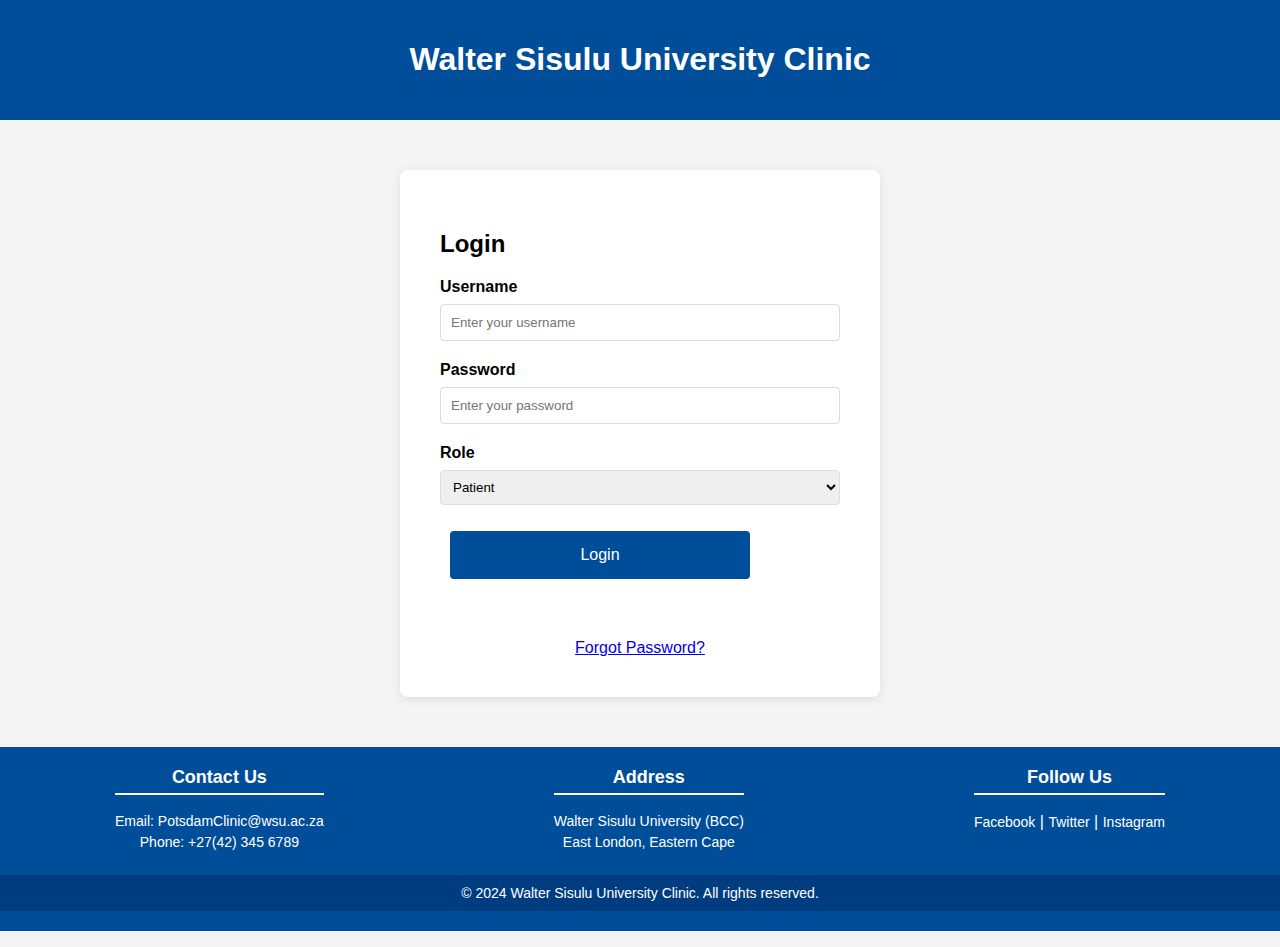
<file: index.html>
<!DOCTYPE html>
<html lang="en">
<head>
    <meta charset="UTF-8">
    <meta name="viewport" content="width=device-width, initial-scale=1.0">
    <title>WSU Clinic Online System - Home</title>
    <link rel="stylesheet" href="index.css">
</head>
<body>
    <!-- Header -->
    <header>
        <div class="header">
            <h1>Walter Sisulu University Clinic</h1>
        </div>
    </header>

    <!-- Login Section -->
    <div class="login-container">
        <h2>Login</h2>
        <form id="login-form">
            <label for="username">Username</label>
            <input type="text" id="username" name="username" placeholder="Enter your username" required>

            <label for="password">Password</label>
            <input type="password" id="password" name="password" placeholder="Enter your password" required>

            <label for="role">Role</label>
            <select id="role" name="role" required>
                <option value="patient">Patient</option>
                <option value="doctor">Doctor</option>
            </select>

            <input type="submit" value="Login">
        </form>
        


<head>
        <meta charset="UTF-8">
        <meta name="viewport" content="width=device-width, initial-scale=1.0">
        <title>Forgot Password</title>
</head>
        <meta charset="UTF-8">
        <meta name="viewport" content="width=device-width, initial-scale=1.0">
        <title>Forgot Password</title>
            <div class="center">
                <div id="login-message"></div> <!-- Div for displaying the email input form -->
                <a href="#" onclick="forgotPassword()">Forgot Password?</a>
            </div>
        
            <script>
                function forgotPassword() {
                    // Update the div with an input field for email and a submit button
                    document.getElementById('login-message').innerHTML = `
                        <p>Please enter your email address to reset your password:</p>
                        <input type="email" id="email" placeholder="Enter your email address" required>
                        <input type="submit" value="Submit" onclick="submitEmail()">
                    `;
                }
        
                function submitEmail() {
                    const email = document.getElementById('email').value;
                    if (email) {
                        // Here you can add AJAX or further logic to process the email
                        document.getElementById('login-message').innerHTML = `
                            <p>A password reset link has been sent to ${email}. Please check your inbox.</p>
                        `;
                    } else {
                        // Display an error if the email field is empty
                        document.getElementById('login-message').innerHTML += `
                            <p style="color:red;">Please enter a valid email address.</p>
                        `;
                    }
                }
            </script>
        </body>







            
    </div>
    
        
    <!-- Footer -->
    <footer>
        <div class="footer-content">
            <div class="footer-section">
                <h3>Contact Us</h3>
                <p>Email: <a href="mailto:PotsdamClinic@wsu.ac.za">PotsdamClinic@wsu.ac.za</a></p>
                <p>Phone: +27(42) 345 6789</p>
            </div>
            <div class="footer-section">
                <h3>Address</h3>
                <p>Walter Sisulu University (BCC)</p>
                <p>East London, Eastern Cape</p>
            </div>
            <div class="footer-section">
                <h3>Follow Us</h3>
                <a href="https://www.facebook.com/OfficialWSU?mibextid=LQQJ4d" target="_blank">Facebook</a> |
                <a href="https://twitter.com/wsu" target="_blank">Twitter</a> |
                <a href="https://www.instagram.com/officialwsu?igsh=eHE0ajUzcGttYnli" target="_blank">Instagram</a>
            </div>
        </div>
        <div class="footer-bottom">
            <p>&copy; 2024 Walter Sisulu University Clinic. All rights reserved.</p>
        </div>
    </footer>

    <head>
        <style>
            body {
              background-image: url('https://images.squarespace-cdn.com/content/v1/59ad30139f7456bae9782d44/1515617360694-Y1AY7BI2E2FYPR1Z2YUD/shutterstock_515731801.jpg');
              background-repeat: no-repeat;
              background-attachment: fixed;  
              background-size: cover;
            }
        </style>
    </head>




    <head>
        <meta charset="UTF-8">
        <meta name="viewport" content="width=device-width, initial-scale=1.0">
        <title>Login Page</title>
    </head>
    <body>
      
    
        <p id="login-message"></p>
    
        <script>
            document.getElementById('login-form').addEventListener('submit', function(event) {
                event.preventDefault(); // Prevent default form submission
    
                // Get form values
                const username = document.getElementById('username').value;
                const password = document.getElementById('password').value;
                const role = document.getElementById('role').value;
                const loginMessage = document.getElementById('login-message');
    
                // Accept any credentials
                loginMessage.textContent = `Login successful! Redirecting to the ${role} dashboard...`;
                loginMessage.style.color = 'green'; // Change text color to green
    
                // Redirect to appropriate dashboard after a short delay
                setTimeout(() => {
                    if (role === 'patient') {
                        window.location.href = 'patients.html'; // Redirect to patient dashboard
                    } else {
                        window.location.href = 'staff.html'; // Redirect to doctor dashboard
                    }
                }, 2000);
            });
        </script>
    </body>
    </html>
</file>
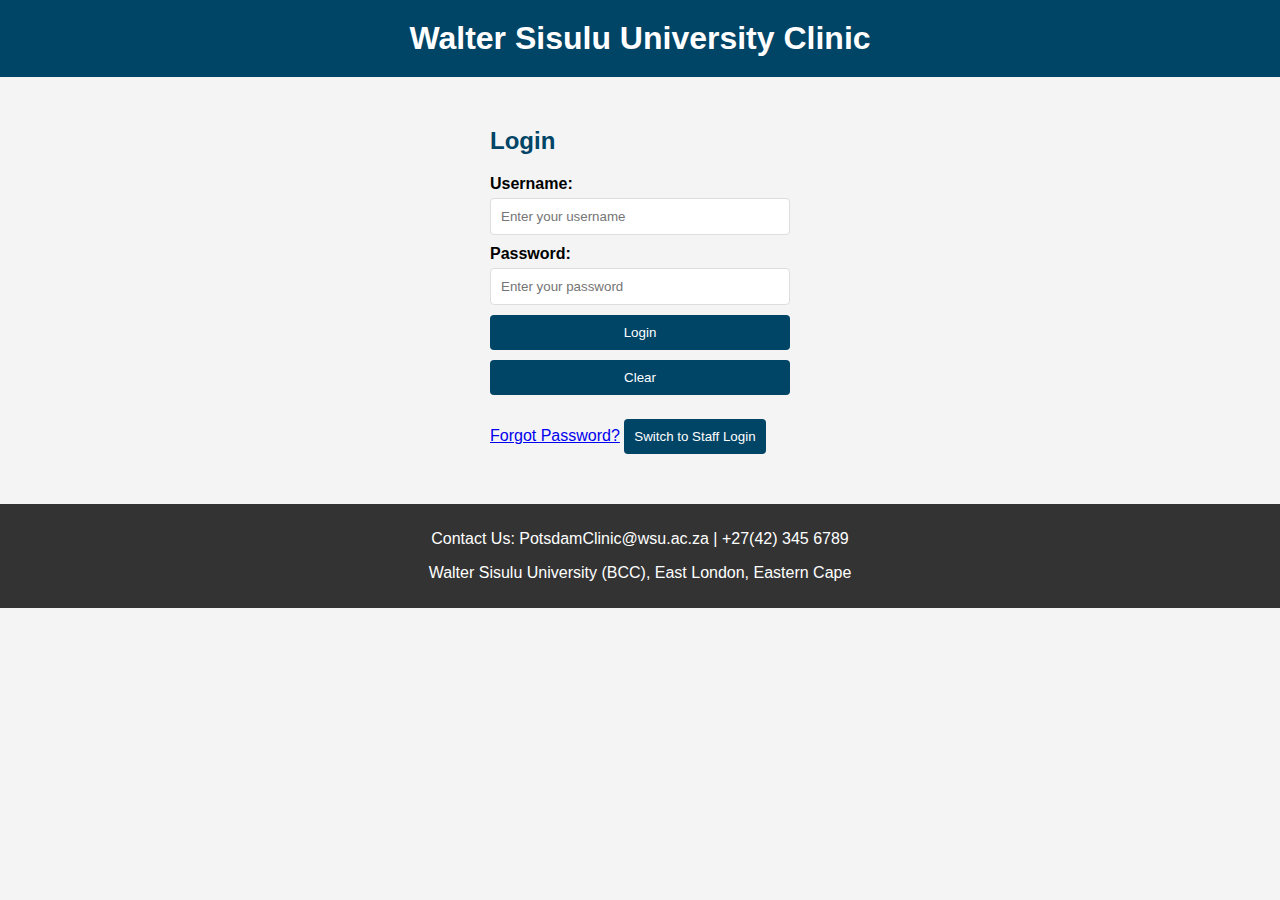
<file: HCI Website.html>
<!DOCTYPE html>
<html lang="en">
<head>
    <meta charset="UTF-8">
    <meta name="viewport" content="width=device-width, initial-scale=1.0">
    <title>WSU Clinic Online System</title>
    <link rel="stylesheet" href="https://cdnjs.cloudflare.com/ajax/libs/font-awesome/5.15.3/css/all.min.css">
    <style>
        /* Global Styles */
        body {
            font-family: Arial, sans-serif;
            background-color: #f4f4f4;
            margin: 0;
            padding: 0;
        }
        header {
            background-color: #004466;
            color: #fff;
            padding: 20px;
            text-align: center;
        }
        header h1 {
            margin: 0;
        }
        .container {
            max-width: 1100px;
            margin: auto;
            padding: 20px;
        }
        .content, .dashboard-item {
            background: #fff;
            padding: 20px;
            border-radius: 8px;
            box-shadow: 0 0 10px rgba(0, 0, 0, 0.1);
            margin: 20px 0;
        }
        h2, h3 {
            color: #004466;
        }
        form {
            display: flex;
            flex-direction: column;
        }
        label {
            margin-bottom: 5px;
            font-weight: bold;
        }
        input, select, textarea {
            margin-bottom: 10px;
            padding: 10px;
            border: 1px solid #ddd;
            border-radius: 4px;
        }
        input[type="submit"], button {
            background: #004466;
            color: #fff;
            border: none;
            cursor: pointer;
            padding: 10px;
            border-radius: 4px;
        }
        input[type="submit"]:hover, button:hover {
            background: #006699;
        }
        .login-container, .notification {
            width: 300px;
            margin: 50px auto;
        }
        .dashboard-container {
            display: flex;
            justify-content: space-around;
            margin: 20px 0;
        }
        .chat-box {
            max-height: 300px;
            overflow-y: auto;
            border: 1px solid #ddd;
            border-radius: 4px;
            padding: 10px;
            margin-bottom: 10px;
        }
        footer {
            background: #333;
            color: #fff;
            padding: 10px;
            text-align: center;
        }
        .notification {
            position: fixed;
            top: 20px;
            right: 20px;
            background-color: #ff9800;
            color: white;
            padding: 10px;
            border-radius: 5px;
            display: none;
            box-shadow: 0 0 10px rgba(0, 0, 0, 0.2);
        }
        .medical-history-table {
            width: 100%;
            border-collapse: collapse;
            margin-top: 20px;
        }
        .medical-history-table th, .medical-history-table td {
            border: 1px solid #ddd;
            padding: 8px;
            text-align: left;
        }
        .medical-history-table th {
            background-color: #f4f4f4;
        }
        .error-message {
            color: red;
            font-size: 0.9em;
            margin-bottom: 10px;
        }
        .success-message {
            color: green;
            font-size: 0.9em;
            margin-bottom: 10px;
        }
    </style>
</head>
<body>
    <!-- Header -->
    <header>
        <h1>Walter Sisulu University Clinic</h1>
    </header>







<head>
<style>
body {
  background-image: url('https://images.squarespace-cdn.com/content/v1/59ad30139f7456bae9782d44/1515617360694-Y1AY7BI2E2FYPR1Z2YUD/shutterstock_515731801.jpg');
  background-repeat: no-repeat;
  background-attachment: fixed;  
  background-size: cover;
}
</style>
</head>




    <!-- Notification -->
    <div id="appointmentNotification" class="notification">
        You have an upcoming appointment on <strong>November 20, 2024</strong> at 10:00 AM with Dr. Khoza.
    </div>

    <!-- Login Section -->
    <div class="login-container">
        <div class="login-box">
            <h2 id="loginTitle">Login</h2>
            <form id="loginForm">
                <label for="username">Username:</label>
                <input type="text" id="username" name="username" placeholder="Enter your username" required>

                <label for="password">Password:</label>
                <input type="password" id="password" name="password" placeholder="Enter your password" required minlength="6">

                <input type="submit" value="Login">
                <button type="button" onclick="clearForm('loginForm')">Clear</button>
                <p class="error-message" id="loginError"></p>
            </form>
            <a href="#" onclick="forgotPassword()">Forgot Password?</a>
            <button onclick="toggleLogin()">Switch to Staff Login</button>
        </div>
    </div>

    <!-- Student Dashboard -->
    <div class="container" id="studentDashboard" style="display:none;">




<h2 style="background-color:white;">Welcome to Your Dashboard, <span id="user-name">Realeboha Mokodutlo</span></h2>
        <div class="dashboard-container">
            <div class="dashboard-item">
                <h3>Personal Information</h3>
                <p><strong>Name:</strong> Realeboha Mokodutlo</p>
                <p><strong>Student Number:</strong> 223191310</p>
                <p><strong>Email:</strong> 223191310@mywsu.ac.za</p>
            </div>
            <div class="dashboard-item">
                <h3>Medical History</h3>
                <p>Flu - May 15, 2024 - Dr. Khoza</p>
                <p>Allergy - June 10, 2024 - Dr. Taina</p>
            </div>
        </div>

        <!-- Appointment Booking -->
        <div class="content" id="bookAppointment">
            <h2>Book an Appointment</h2>
            <form id="appointmentForm">
                <label for="name">Name:</label>
                <input type="text" id="name" name="name" value="Realeboha Mokodutlo" required readonly>

                <label for="doctor">Choose a Doctor:</label>
                <select id="doctor" name="doctor" required>
                    <option value="">-- Select a Doctor --</option>
                    <option value="dr-khoza">Dr. Khoza</option>
                    <option value="dr-linden">Dr. Linden</option>
                </select>

                <label for="appointmentDate">Appointment Date:</label>
                <input type="date" id="appointmentDate" name="appointmentDate" required>

                <label for="appointmentTime">Appointment Time:</label>
                <input type="time" id="appointmentTime" name="appointmentTime" required>

                <input type="submit" value="Book Appointment">
                <button type="button" onclick="clearForm('appointmentForm')">Clear</button>
                <p class="error-message" id="appointmentError"></p>
                <p class="success-message" id="appointmentSuccess"></p>
            </form>
        </div>

        <!-- Chat Section -->
        <div class="content" id="chat">
            <h2>Chat with Clinic Staff</h2>
            <div class="chat-box" id="chatBox">
                <div class="message">
                    <span class="user"><strong>Dr. Khoza:</strong></span>
                    <span class="text">How can I assist you today?</span>
                </div>
            </div>
            <form class="chat-form" id="chatForm">
                <textarea id="chatMessage" placeholder="Type your message..." required></textarea>
                <button type="submit">Send</button>
                <p class="error-message" id="chatError"></p>
            </form>
        </div>

        <!-- Logout Button -->
        <button onclick="logout()">Logout</button>
    </div>

    <!-- Staff Dashboard -->
    <div class="container" id="staffDashboard" style="display:none;">
<h2 style="background-color:white;">Welcome to Your Dashboard, <span id="staff-name">Dr. Khoza</span></h2>
        
        <div class="content">
            <h3>Upcoming Appointments</h3>
            <ul id="appointmentsList">
                <li>Realeboha Mokodutlo - May 15, 2024, 10:00 AM with Dr. Khoza</li>
                <li>Lihle Hobe - June 10, 2024, 11:00 AM with Dr. Taina</li>
            </ul>
        </div>

        <!-- Editable Medical History -->
        <div class="content">
            <h3>Edit Student Medical History</h3>
            <table class="medical-history-table">
                <thead>
                    <tr>
                        <th>Date</th>
                        <th>Condition</th>
                        <th>Doctor</th>
                        <th>Edit</th>
                    </tr>
                </thead>
                <tbody id="medicalHistoryTableBody">
                    <tr>
                        <td><input type="date" value="2024-05-15"></td>
                        <td><input type="text" value="Flu"></td>
                        <td><input type="text" value="Dr. Khoza"></td>
                        <td><button class="save-button">Save</button></td>
                    </tr>
                    <tr>
                        <td><input type="date" value="2024-06-10"></td>
                        <td><input type="text" value="Allergy"></td>
                        <td><input type="text" value="Dr. Taina"></td>
                        <td><button class="save-button">Save</button></td>
                    </tr>
                </tbody>
            </table>

            <!-- Add New Medical Condition -->
            <h3>Add New Condition</h3>
            <form id="newConditionForm">
                <label for="newConditionDate">Date:</label>
                <input type="date" id="newConditionDate" required>

                <label for="newCondition">Condition:</label>
                <input type="text" id="newCondition" required placeholder="Enter condition">

                <label for="newDoctor">Doctor:</label>
                <input type="text" id="newDoctor" required placeholder="Enter doctor's name">

                <button type="submit">Add Condition</button>
                <button type="button" onclick="clearForm('newConditionForm')">Clear</button>
                <p class="error-message" id="newConditionError"></p>
            </form>
        </div>

        <!-- Reschedule Appointment Section -->
        <div class="content">
            <h3>Manage Appointments</h3>
            <form id="manageAppointmentForm">
                <label for="appointmentSelect">Select Appointment:</label>
                <select id="appointmentSelect" name="appointmentSelect" required>
                    <option value="">-- Select an Appointment --</option>
                    <option value="appointment1">Realeboha Mokodutlo - May 15, 2024, 10:00 AM</option>
                    <option value="appointment2">Lihle Hobe - June 10, 2024, 11:00 AM</option>
                </select>

                <label for="newAppointmentDate">New Appointment Date (for Rescheduling):</label>
                <input type="date" id="newAppointmentDate" name="newAppointmentDate" required>

                <label for="newAppointmentTime">New Appointment Time (for Rescheduling):</label>
                <input type="time" id="newAppointmentTime" name="newAppointmentTime" required>

                <input type="submit" value="Reschedule Appointment">
                <button type="button" id="cancelAppointmentBtn" onclick="cancelAppointment()">Cancel Appointment</button>
                <p class="error-message" id="manageAppointmentError"></p>
                <p class="success-message" id="manageAppointmentSuccess"></p>
            </form>
        </div>

        <!-- Logout Button -->
        <button onclick="logout()">Logout</button>
    </div>














    <!-- Footer -->
    <footer>
        <p>Contact Us: PotsdamClinic@wsu.ac.za | +27(42) 345 6789</p>
        <p>Walter Sisulu University (BCC), East London, Eastern Cape</p>
    </footer>

    <!-- Scripts -->
    <script>
        const validStudentUsername = 'Funi';
        const validStudentPassword = 'Lebohang1';
        const validStaffUsername = 'Khoza';
        const validStaffPassword = 'Doctor123';
        let isStaffLogin = false;

        function toggleLogin() {
            isStaffLogin = !isStaffLogin;

            const loginTitle = document.getElementById('loginTitle');
            const loginSubmit = document.querySelector('#loginForm input[type="submit"]');

            if (isStaffLogin) {
                loginTitle.textContent = 'Staff Login';
                loginSubmit.value = 'Login as Staff';
            } else {
                loginTitle.textContent = 'Student Login';
                loginSubmit.value = 'Login as Student';
            }

            document.getElementById('loginError').textContent = ''; // Clear any error
        }

        document.getElementById('loginForm').addEventListener('submit', function(event) {
            event.preventDefault();
            const username = document.getElementById('username').value.trim();
            const password = document.getElementById('password').value.trim();
            const loginError = document.getElementById('loginError');

            if (!username || !password) {
                loginError.textContent = 'Username and password are required.';
                return;
            }

            if (!isStaffLogin && username === validStudentUsername && password === validStudentPassword) {
                document.querySelector('.login-container').style.display = 'none';
                document.getElementById('studentDashboard').style.display = 'block';
                displayNotification();
            } else if (isStaffLogin && username === validStaffUsername && password === validStaffPassword) {
                document.querySelector('.login-container').style.display = 'none';
                document.getElementById('staffDashboard').style.display = 'block';
            } else {
                loginError.textContent = 'Invalid username or password!';
            }
        });

        function forgotPassword() {
            const email = prompt('Please enter your email to reset your password:');
            if (email) {
                alert(`Password reset link has been sent to ${email}`);
            }
        }

        document.getElementById('appointmentForm').addEventListener('submit', function(event) {
            event.preventDefault();
            const doctor = document.getElementById('doctor').value;
            const appointmentDate = document.getElementById('appointmentDate').value;
            const appointmentTime = document.getElementById('appointmentTime').value;
            const appointmentError = document.getElementById('appointmentError');
            const appointmentSuccess = document.getElementById('appointmentSuccess');

            if (!doctor || !appointmentDate || !appointmentTime) {
                appointmentError.textContent = 'Please fill out all required fields.';
                appointmentSuccess.textContent = '';
            } else {
                appointmentError.textContent = '';
                appointmentSuccess.textContent = 'Appointment booked successfully!';
            }
        });

        function cancelAppointment() {
            const appointmentSelect = document.getElementById('appointmentSelect').value;
            const manageAppointmentError = document.getElementById('manageAppointmentError');
            const manageAppointmentSuccess = document.getElementById('manageAppointmentSuccess');

            if (appointmentSelect === '') {
                manageAppointmentError.textContent = 'Please select an appointment to cancel.';
                manageAppointmentSuccess.textContent = '';
            } else {
                manageAppointmentError.textContent = '';
                manageAppointmentSuccess.textContent = 'Appointment canceled successfully!';
                document.getElementById('appointmentSelect').value = ''; // Clear selection
            }
        }

        document.getElementById('manageAppointmentForm').addEventListener('submit', function(event) {
            event.preventDefault();
            const appointmentSelect = document.getElementById('appointmentSelect').value;
            const newAppointmentDate = document.getElementById('newAppointmentDate').value;
            const newAppointmentTime = document.getElementById('newAppointmentTime').value;
            const manageAppointmentError = document.getElementById('manageAppointmentError');
            const manageAppointmentSuccess = document.getElementById('manageAppointmentSuccess');

            if (!appointmentSelect || !newAppointmentDate || !newAppointmentTime) {
                manageAppointmentError.textContent = 'Please fill out all required fields.';
                manageAppointmentSuccess.textContent = '';
            } else {
                manageAppointmentError.textContent = '';
                manageAppointmentSuccess.textContent = 'Appointment rescheduled successfully!';
            }
        });

        document.getElementById('chatForm').addEventListener('submit', function(event) {
            event.preventDefault();
            const message = document.getElementById('chatMessage').value.trim();
            const chatError = document.getElementById('chatError');

            if (!message) {
                chatError.textContent = 'Please type a message.';
                return;
            }

            chatError.textContent = '';

            const chatBox = document.getElementById('chatBox');
            const userMessage = document.createElement('div');
            userMessage.className = 'message';
            userMessage.innerHTML = `<span class="user"><strong>You:</strong></span> <span class="text">${message}</span>`;
            chatBox.appendChild(userMessage);

            document.getElementById('chatMessage').value = '';

            setTimeout(function() {
                const doctorMessage = document.createElement('div');
                doctorMessage.className = 'message';
                doctorMessage.innerHTML = `<span class="user"><strong>Dr. Khoza:</strong></span> <span class="text">Thank you for your message. I will get back to you shortly.</span>`;
                chatBox.appendChild(doctorMessage);
                chatBox.scrollTop = chatBox.scrollHeight;
            }, 1000);
        });

        function logout() {
            document.getElementById('studentDashboard').style.display = 'none';
            document.getElementById('staffDashboard').style.display = 'none';
            document.querySelector('.login-container').style.display = 'block';
        }

        function displayNotification() {
            const notification = document.getElementById('appointmentNotification');
            notification.style.display = 'block';
            setTimeout(() => {
                notification.style.display = 'none';
            }, 5000);
        }

        function clearForm(formId) {
            document.getElementById(formId).reset();
        }
    </script>


</body>
</html>
</file>
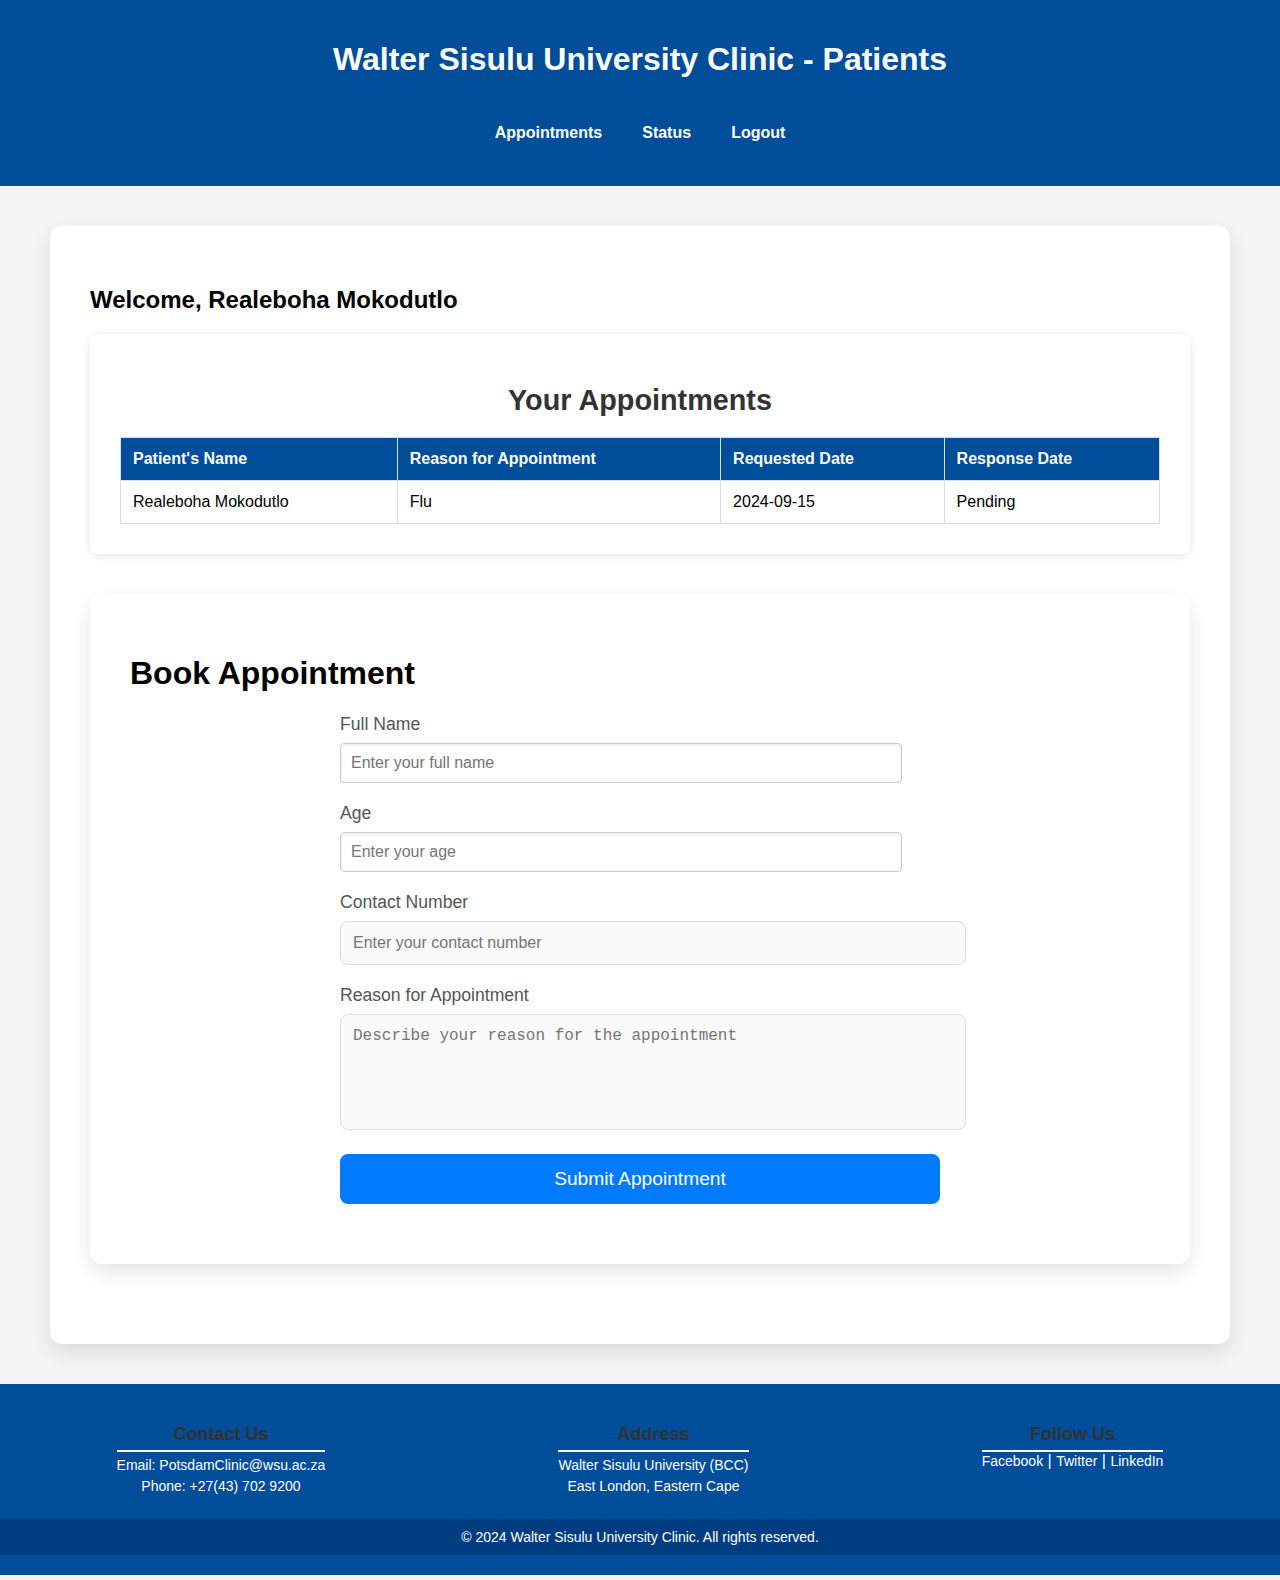
<file: patients.html>
<!DOCTYPE html>
<html lang="en">


<head>
    <meta charset="UTF-8">
    <meta name="viewport" content="width=device-width, initial-scale=1.0">
    <title>WSU Clinic Online System - Patients</title>
    <link rel="stylesheet" href="staff.css">
    <link rel="stylesheet" href="patients.css">
</head>
<body>
    <!-- Header -->
    <header>
        <div class="header">
            <h1>Walter Sisulu University Clinic - Patients</h1>
            <nav class="navbar">
                <a href="#appointments">Appointments</a>
                <a href="#profile">Status</a>
                <a href="index.html">Logout</a>
            </nav>
        </div>
    </header>

    <head>
        <style>
            body {
              background-image: url('https://thumbs.dreamstime.com/b/patient-shaking-hands-doctor-medical-office-51622472.jpg');
              background-repeat: no-repeat;
              background-attachment: fixed;  
              background-size: cover;
            }
        </style>
    </head>




    <!-- Patient Dashboard -->
    <div class="container">
        <h2>Welcome, <span id="patient-name">Realeboha Mokodutlo</span></h2>

        <!-- Appointments Table -->
        <div id="appointments" class="bookings-section">
            <h3>Your Appointments</h3>
            <table>
                <thead>
                    <tr>
                        <th>Patient's Name</th>
                        <th>Reason for Appointment</th>
                        <th>Requested Date</th>
                        <th>Response Date</th>
                    </tr>
                </thead>
                <tbody id="appointments-body">
                    <tr  data-appointment="1">
                        <td>Realeboha Mokodutlo</td>
                        <td>Flu</td>
                        <td>2024-09-15</td>
                        <td><span class="response-date">Pending</span></td>
                    </tr>
                    <!-- More rows as needed -->
                </tbody>
            </table>
        </div>

     <!-- Appointment Booking -->
     <div class="container"> 
        <h1>Book Appointment</h1>
        <form id="appointment-form">
            <!-- Personal Details -->
            <label for="fullName">Full Name</label>
            <input type="text" id="fullName" name="fullName" placeholder="Enter your full name" required>

            <label for="age">Age</label>
            <input type="text" id="age" name="age" placeholder="Enter your age" min="1" required>

            <label for="contact">Contact Number</label>
            <input type="tel" id="contact" name="contact" placeholder="Enter your contact number" required>

            <!-- Reason for Appointment -->
            <label for="reason">Reason for Appointment</label>
            <textarea id="reason" name="reason" rows="5" placeholder="Describe your reason for the appointment" required></textarea>

            <input type="submit" value="Submit Appointment">
        </form>
    </div>
    </div>

    <!-- Footer -->
    <footer>
        <div class="footer-content">
            <div class="footer-section">
                <h3>Contact Us</h3>
                <p>Email: <a href="mailto:PotsdamClinic@wsu.ac.za">PotsdamClinic@wsu.ac.za</a></p>
                <p>Phone: +27(43) 702 9200</p>
            </div>
            <div class="footer-section">
                <h3>Address</h3>
                <p>Walter Sisulu University (BCC)</p>
                <p>East London, Eastern Cape</p>
            </div>
            <div class="footer-section">
                <h3>Follow Us</h3>
                <a href="https://www.facebook.com/wsu" target="_blank">Facebook</a> |
                <a href="https://twitter.com/wsu" target="_blank">Twitter</a> |
                <a href="https://www.instagram.com/wsu" target="_blank">LinkedIn</a>
            </div>
        </div>
        <div class="footer-bottom">
            <p>&copy; 2024 Walter Sisulu University Clinic. All rights reserved.</p>
        </div>
    </footer>
</body>
</html>
</file>
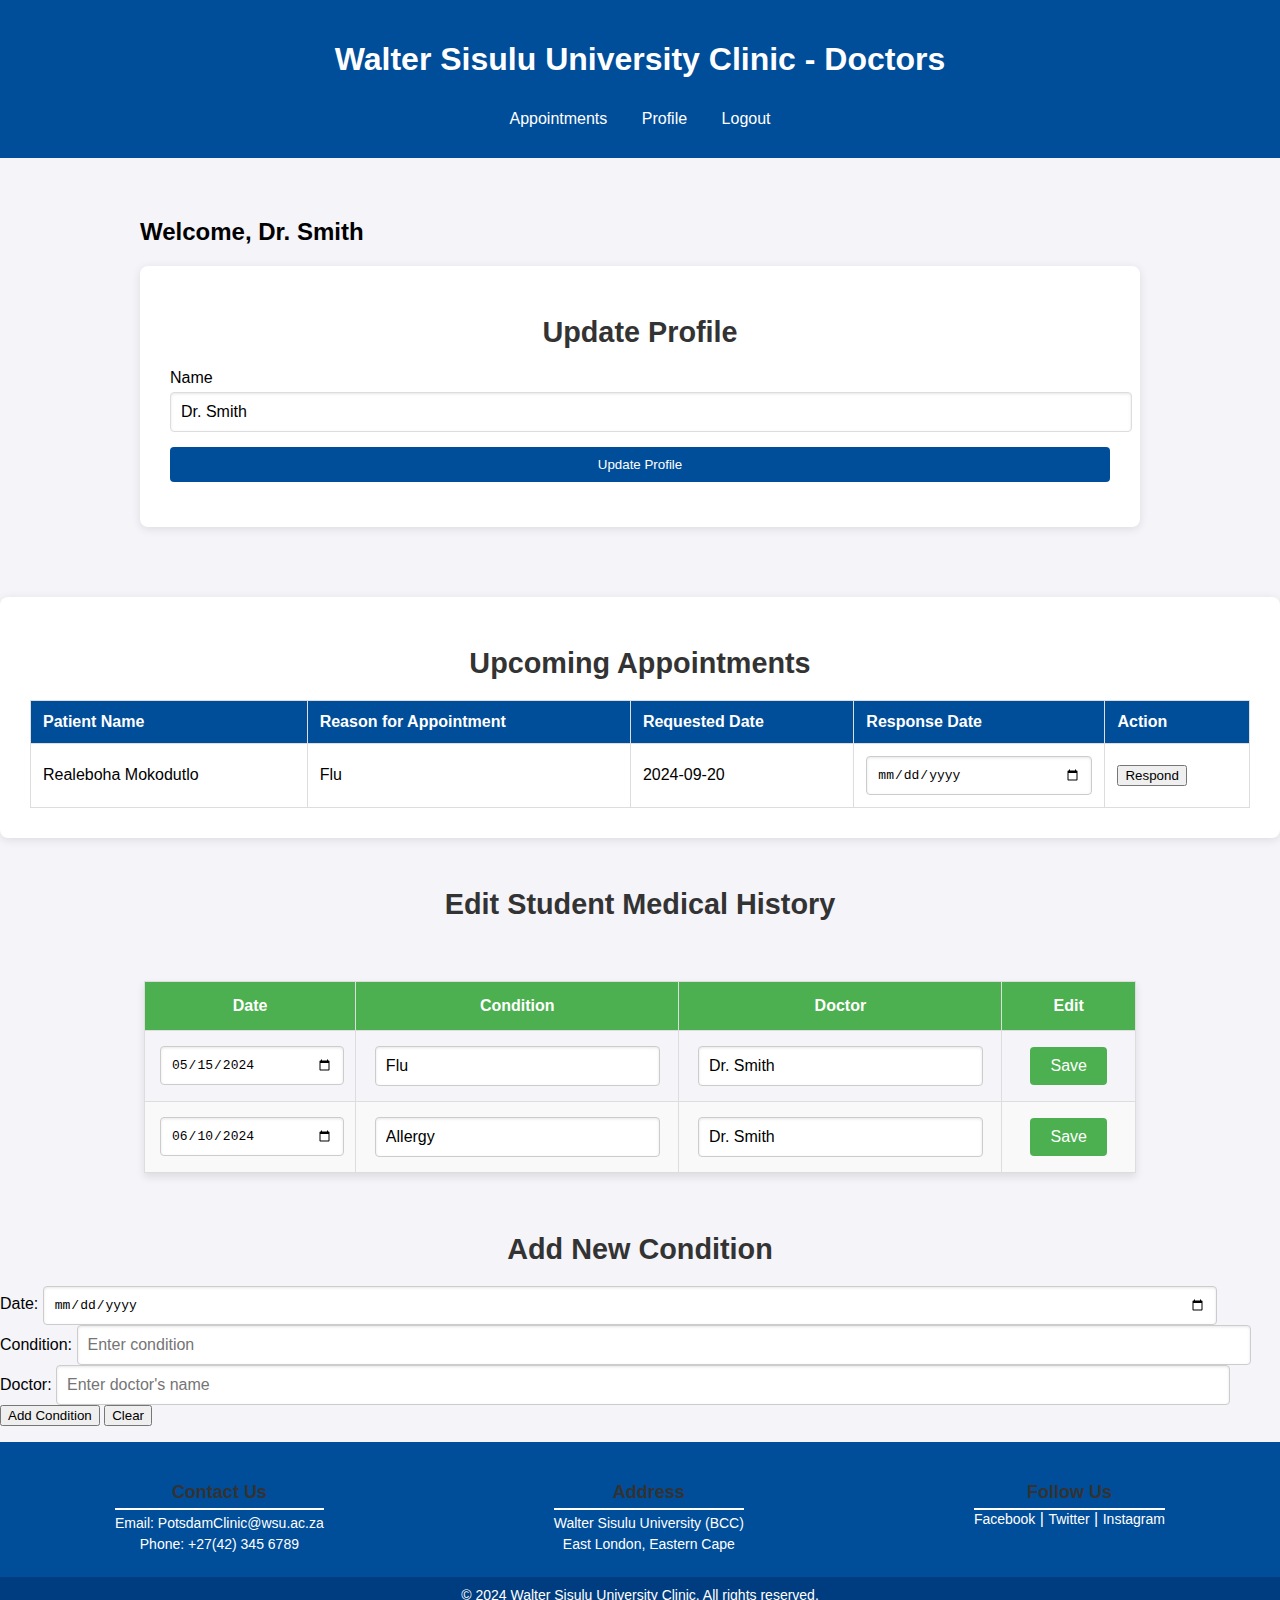
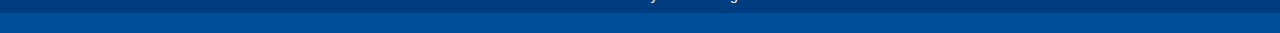
<file: staff.html>
<!DOCTYPE html>
<html lang="en">
<head>
    <meta charset="UTF-8">
    <meta name="viewport" content="width=device-width, initial-scale=1.0">
    <title>WSU Clinic Online System - Doctors</title>
    <link rel="stylesheet" href="staff.css">
</head>
<body>

    <!-- Header -->
    <header>
        <div class="header">
            <h1>Walter Sisulu University Clinic - Doctors</h1>
            <nav class="navbar">
                <a href="#appointments">Appointments</a>
                <a href="#profile">Profile</a>
                <a href="index.html">Logout</a>
            </nav>
        </div>
    </header>

    <head>
        <style>
            body {
              background-image: url('https://www.kevinmd.com/blog/wp-content/uploads/shutterstock_255837643-1.jpg');
              background-repeat: no-repeat;
              background-attachment: fixed;  
              background-size: cover;
            }
        </style>
    </head>




    <!-- Doctor Dashboard -->
    <div class="container">
        <h2>Welcome, Dr. <span id="doctor-name">Smith</span></h2>


 <!-- Profile Update -->
 <div id="profile" class="staff-info">
    <h3>Update Profile</h3>
    <form id="profile-form">
        <label for="doctor-name">Name</label>
        <input type="text" id="doctor-name" name="doctor-name" value="Dr. Smith" required>
        <input type="submit" value="Update Profile">

    </form>
</div>
</div>


        <!-- Appointments Table -->
        <div id="appointments" class="bookings-section">
            <h3>Upcoming Appointments</h3>
            <table>
                <thead>
                    <tr>
                        <th>Patient Name</th>
                        <th>Reason for Appointment</th>
                        <th>Requested Date</th>
                        <th>Response Date</th>
                        <th>Action</th>
                    </tr>
                </thead>
                <tbody id="appointments-body">
                    <tr data-appointment="1">
                        <td>Realeboha Mokodutlo</td>
                        <td>Flu</td>
                        <td>2024-09-20</td>
                        <td><input type="date" class="response-date" placeholder="Enter date"></td>
                        <td>
                            <button class="respond-btn" data-patient="20212133" data-appointment="1">Respond</button>
                        </td>
                    </tr>
                    <!-- More rows as needed -->
                </tbody>
            </table>
        </div>



        <head>
            <meta charset="UTF-8">
            <meta name="viewport" content="width=device-width, initial-scale=1.0">
            <title>Styled Medical History Table</title>
            </head>
            <body>

                <div id="medicalHistory" class="content">
                    <h3>Edit Student Medical History</h3>
                    <div class="table-container">
                        <table class="medical-history-table">
                            <thead>
                                <tr>
                                    <th>Date</th>
                                    <th>Condition</th>
                                    <th>Doctor</th>
                                    <th>Edit</th>
                                </tr>
                            </thead>
                            <tbody id="medicalHistoryTableBody">
                                <tr>
                                    <td><input type="date" value="2024-05-15"></td>
                                    <td><input type="text" value="Flu"></td>
                                    <td><input type="text" value="Dr. Smith"></td>
                                    <td><button class="save-button">Save</button></td>
                                </tr>
                                <tr>
                                    <td><input type="date" value="2024-06-10"></td>
                                    <td><input type="text" value="Allergy"></td>
                                    <td><input type="text" value="Dr. Smith"></td>
                                    <td><button class="save-button">Save</button></td>
                                </tr>
                            </tbody>
                        </table>
                    </div>
                </div>
            
            </body>

    <!-- Add New Medical Condition -->
    <h3>Add New Condition</h3>
    <form id="newConditionForm">
        <label for="newConditionDate">Date:</label>
        <input type="date" id="newConditionDate" required>

        <label for="newCondition">Condition:</label>
        <input type="text" id="newCondition" required placeholder="Enter condition">

        <label for="newDoctor">Doctor:</label>
        <input type="text" id="newDoctor" required placeholder="Enter doctor's name">

        <button type="submit">Add Condition</button>
        <button type="button" onclick="clearForm('newConditionForm')">Clear</button>
        <p class="error-message" id="newConditionError"></p>
    </form>
</div>

    
    <!-- Footer -->
    <footer>
        <div class="footer-content">
            <div class="footer-section">
                <h3>Contact Us</h3>
                <p>Email: <a href="mailto:PotsdamClinic@wsu.ac.za">PotsdamClinic@wsu.ac.za</a></p>
                <p>Phone: +27(42) 345 6789</p>
            </div>
            <div class="footer-section">
                <h3>Address</h3>
                <p>Walter Sisulu University (BCC)</p>
                <p>East London, Eastern Cape</p>
            </div>
            <div class="footer-section">
                <h3>Follow Us</h3>
                <a href="https://www.facebook.com/wsu" target="_blank">Facebook</a> |
                <a href="https://twitter.com/wsu" target="_blank">Twitter</a> |
                <a href="https://www.instagram.com/wsu" target="_blank">Instagram</a>
            </div>
        </div>
        <div class="footer-bottom">
            <p>&copy; 2024 Walter Sisulu University Clinic. All rights reserved.</p>
        </div>
    </footer>

    <script src="doctors.js"></script>

</body>
</html>
</file>
<file: index.css>
/* Some basic styling to center the form */
    .center {
        text-align: center;
        margin-top: 50px;
    }
    input[type="email"], input[type="submit"] {
        padding: 10px;
        margin: 10px;
        width: 80%;
        max-width: 300px;
    }




/* General Styles */
body {
    font-family: Arial, sans-serif;
    margin: 0;
    padding: 0;
    background-color: #f4f4f4;
}

/* Header Styles */
.header {
    background-color: #004d99;
    color: white;
    padding: 20px;
    text-align: center;
}

/* Login Container Styles */
.login-container {
    background-color: #fff;
    padding: 40px;
    margin: 50px auto;
        max-width: 400px;
    border-radius: 8px;
    box-shadow: 0 2px 10px rgba(0, 0, 0, 0.1);
}

.login-container h2 {
    margin-bottom: 20px;
    font-size: 24px;
}

.login-container label {
    display: block;
    margin-bottom: 8px;
    font-weight: bold;
}

.login-container input[type="text"],
.login-container input[type="password"] {
    width: 100%;
    padding: 10px;
    margin-bottom: 20px;
    border: 1px solid #ddd;
    border-radius: 4px;
    box-sizing: border-box;
}
label {
    display: block;
    margin-bottom: 8px;
    font-weight: bold;
}

input, select {
    width: 100%;
    padding: 8px;
    margin-bottom: 16px;
    border: 1px solid #ddd;
    border-radius: 4px;
}
.login-container input[type="submit"] {
    background-color: #004d99;
    color: white;
    border: none;
    padding: 15px;
    border-radius: 4px;
    cursor: pointer;
    width: 100%;
    font-size: 16px;
}

.login-container input[type="submit"]:hover {
    background-color: #003d80;
}

/* Footer Styles */
footer {
    background-color: #004d99;
    color: white;
    text-align: center;
    padding: 15px;

    width: 100%;
    bottom: 0;
    margin-top: 40px;
}
/* Footer Styles */
footer {
    background-color: #004d99;
    color: white;
    padding: 20px 0;
    text-align: center;
}

.footer-content {
    display: flex;
    justify-content: space-around;
    margin-bottom: 20px;
}

.footer-section {
    max-width: 300px;
}

.footer-section h3 {
    margin-top: 0;
    font-size: 18px;
    border-bottom: 2px solid #ffffff;
    padding-bottom: 5px;
}

.footer-section p, .footer-section a {
    margin: 5px 0;
    font-size: 14px;
}

.footer-section a {
    color: #ffffff;
    text-decoration: none;
}

.footer-section a:hover {
    text-decoration: underline;
}

.footer-bottom {
    background-color: #003d80;
    padding: 10px 0;
}

.footer-bottom p {
    margin: 0;
    font-size: 14px;
}
</file>
<file: staff.css>
/* General Styles */
body {
    font-family: Arial, sans-serif;
    margin: 0;
    padding: 0;
    background-color: #f4f4f4;
}

/* Header Styles */
.header {
    background-color: #004d99;
    color: white;
    padding: 20px;
    text-align: center;
}

.navbar {
    margin-top: 10px;
}

/* Navigation Menu Styles */
.navbar a {
    color: #ffffff; /* Change this to match your desired text color */
    text-decoration: none; /* Removes underline from links */
    padding: 10px 15px;
    display: inline-block;
}

.navbar a:hover {
    background-color: #003d80; /* Optional: background color on hover */
    border-radius: 5px; /* Optional: rounded corners on hover */
}


/* Container Styles */
.container {
    padding: 20px;
    margin: 20px auto;
    max-width: 1000px;
}

/* Staff Info Form Styles */
.staff-info {
    background-color: #fff;
    padding: 30px;
    margin-bottom: 30px;
    border-radius: 8px;
    box-shadow: 0 2px 10px rgba(0, 0, 0, 0.1);
}

.staff-info form label {
    display: block;
    margin-bottom: 5px;
}

.staff-info form input {
    width: 100%;
    padding: 10px;
    margin-bottom: 15px;
    border-radius: 4px;
    border: 1px solid #ddd;
}

.staff-info form input[type="submit"] {
    background-color: #004d99;
    color: white;
    border: none;
    cursor: pointer;
}

.staff-info form input[type="submit"]:hover {
    background-color: #003d80;
}

/* Bookings Table Styles */
.bookings-section {
    background-color: #fff;
    padding: 30px;
    border-radius: 8px;
    box-shadow: 0 2px 10px rgba(0, 0, 0, 0.1);
    margin-bottom: 30px;
}

.bookings-section table {
    width: 100%;
    border-collapse: collapse;
}

.bookings-section th, .bookings-section td {
    padding: 12px;
    border: 1px solid #ddd;
    text-align: left;
}

.bookings-section th {
    background-color: #004d99;
    color: white;
}

.status-btn {
    padding: 5px 10px;
    border: none;
    border-radius: 4px;
    cursor: pointer;
    background-color: #4caf50;
    color: white;
}

/* Availability Section Styles */
.availability-section {
    background-color: #fff;
    padding: 30px;
    margin-bottom: 30px;
    border-radius: 8px;
    box-shadow: 0 2px 10px rgba(0, 0, 0, 0.1);
}

.availability-section form label {
    display: block;
    margin-bottom: 5px;
}

.availability-section form input {
    width: 100%;
    padding: 10px;
    margin-bottom: 15px;
    border-radius: 4px;
    border: 1px solid #ddd;
}

.availability-section form input[type="submit"] {
    background-color: #004d99;
    color: white;
    border: none;
    cursor: pointer;
}

.availability-section form input[type="submit"]:hover {
    background-color: #003d80;
}




        body {
            font-family: Arial, sans-serif;
            background-color: #f4f4f9;
            margin: 0;
            padding: 0;
        }

        h3 {
            text-align: center;
            color: #333;
            padding: 20px 0;
            font-size: 1.8em;
            margin: 0;
        }

        .medical-history-table {
            width: 80%;
            margin: 20px auto;
            border-collapse: collapse;
            box-shadow: 0px 4px 8px rgba(0, 0, 0, 0.1);
        }

        .medical-history-table th, .medical-history-table td {
            padding: 15px;
            text-align: center;
            border: 1px solid #ddd;
        }

        .medical-history-table thead th {
            background-color: #4CAF50;
            color: white;
            font-weight: bold;
        }

        .medical-history-table tbody tr:nth-child(even) {
            background-color: #f9f9f9;
        }

        .medical-history-table tbody tr:hover {
            background-color: #f1f1f1;
        }

        input[type="date"], input[type="text"] {
            padding: 10px;
            width: 90%;
            border: 1px solid #ccc;
            border-radius: 4px;
            background-color: #fff;
            box-shadow: inset 0 1px 3px rgba(0, 0, 0, 0.1);
            font-size: 1em;
        }

        .save-button {
            padding: 10px 20px;
            background-color: #4CAF50;
            color: white;
            border: none;
            border-radius: 4px;
            cursor: pointer;
            font-size: 1em;
        }

        .save-button:hover {
            background-color: #45a049;
        }

        .table-container {
            width: 100%;
            padding: 20px;
            box-sizing: border-box;
        }

        @media (max-width: 768px) {
            .medical-history-table {
                width: 100%;
            }

            input[type="date"], input[type="text"] {
                width: 100%;
                box-sizing: border-box;
            }

            .save-button {
                width: 100%;
                box-sizing: border-box;
            }
        }
   


/* Footer Styles */
footer {
    background-color: #004d99;
    color: white;
    padding: 20px 0;
    text-align: center;
}

.footer-content {
    display: flex;
    justify-content: space-around;
    margin-bottom: 20px;
}

.footer-section {
    max-width: 300px;
}

.footer-section h3 {
    margin-top: 0;
    font-size: 18px;
    border-bottom: 2px solid #ffffff;
    padding-bottom: 5px;
}

.footer-section p, .footer-section a {
    margin: 5px 0;
    font-size: 14px;
}

.footer-section a {
    color: #ffffff;
    text-decoration: none;
}

.footer-section a:hover {
    text-decoration: underline;
}

.footer-bottom {
    background-color: #003d80;
    padding: 10px 0;
}

.footer-bottom p {
    margin: 0;
    font-size: 14px;
}
</file>
<file: patients.css>
body {
    font-family: Arial, sans-serif;
    background-color: #f4f4f4;
    margin: 0;
    padding: 0;
}


.navbar {
    display: flex;
    justify-content: center;
    padding: 10px 0;
    top: 0;

}

.navbar a {
    color: white;
    padding: 14px 20px;
    text-decoration: none;
    font-size: 16px;
    font-weight: bold;
}

.navbar a:hover {
    background-color: #1b8cc5;
    border-radius: 4px;
}

.container {
    max-width: 1100px;
    margin: auto;
    padding: 20px;
}

.dashboard-container {
    display: flex;
    gap: 50px;
    text-align: center;
    margin-left: 100px;
}

.dashboard-item {
    background: #fff;
    padding: 20px;
    border-radius: 8px;
    box-shadow: 0 0 10px rgba(0, 0, 0, 0.1);
    flex-wrap: wrap;
}
.dashboard-item h3{
    color: #004466;
    font-weight: bold;
}
.content {
    background: #fff;
    padding: 20px;
    border-radius: 8px;
    margin-top: 20px;
}

footer {
    background: #333;
    color: #fff;
    padding: 10px;
    text-align: center;
}

/* Container */
.container {
    max-width: 1100px;
    margin: 40px auto;
    padding: 40px;
    background-color: white;
    border-radius: 12px;
    box-shadow: 0 8px 20px rgba(0, 0, 0, 0.1);
}
/* Form Styling */
form {
    width: 100%;
    max-width: 600px;
    margin: 0 auto;
}

form label {
    display: block;
    font-size: 1.1rem;
    color: #555;
    margin-bottom: 8px;
    font-weight: 500;
}

form input, form textarea {
    width: 100%;
    padding: 12px;
    margin-bottom: 20px;
    border: 1px solid #ddd;
    border-radius: 8px;
    font-size: 1rem;
    background-color: #fafafa;
    transition: border-color 0.3s ease-in-out;
}

form textarea {
    resize: none;
}

form input:focus, form textarea:focus {
    border-color: #007bff;
    outline: none;
}

form input[type="submit"] {
    width: 100%;
    padding: 14px;
    background-color: #007bff;
    color: white;
    font-size: 1.2rem;
    border: none;
    border-radius: 8px;
    cursor: pointer;
    transition: background-color 0.3s ease-in-out;
}

form input[type="submit"]:hover {
    background-color: #0056b3;
}

/* FAQ Section */
.faq-section {
    background-color: white;
    padding: 30px;
    margin: 20px auto;
    max-width: 600px;
    border-radius: 8px;
    box-shadow: 0 2px 10px rgba(0, 0, 0, 0.1);
}

.faq-item {
    margin-bottom: 20px;
}

.faq-question {
    background-color: #0056b3;
    color: white;
    padding: 15px;
    width: 100%;
    border: none;
    border-radius: 4px;
    cursor: pointer;
    text-align: left;
    font-size: 16px;
    font-weight: bold;
}

.faq-question:hover {
    background-color: #0056b3;
}

.faq-answer {
    display: none;
    background-color: #f9f9f9;
    padding: 15px;
    border-left: 4px solid #0056b3;
    margin-top: 10px;
    border-radius: 4px;
    font-size: 14px;
    color: #555;
}
/* Clinic Location Section */
.clinic-location {
    background-color: #fff;
    padding: 30px;
    margin: 20px auto;
    max-width: 600px;
    border-radius: 8px;
    box-shadow: 0 2px 10px rgba(0, 0, 0, 0.1);
}
/* Footer Styles */
footer {
    background-color: #004d99;
    color: white;
    padding: 20px 0;
    text-align: center;
}

.footer-content {
    display: flex;
    justify-content: space-around;
    margin-bottom: 20px;
}

.footer-section {
    max-width: 300px;
}

.footer-section h3 {
    margin-top: 0;
    font-size: 18px;
    border-bottom: 2px solid #ffffff;
    padding-bottom: 5px;
}

.footer-section p, .footer-section a {
    margin: 5px 0;
    font-size: 14px;
}

.footer-section a {
    color: #ffffff;
    text-decoration: none;
}

.footer-section a:hover {
    text-decoration: underline;
}

.footer-bottom {
    background-color: #003d80;
    padding: 10px 0;
}

.footer-bottom p {
    margin: 0;
    font-size: 14px;
}
</file>
